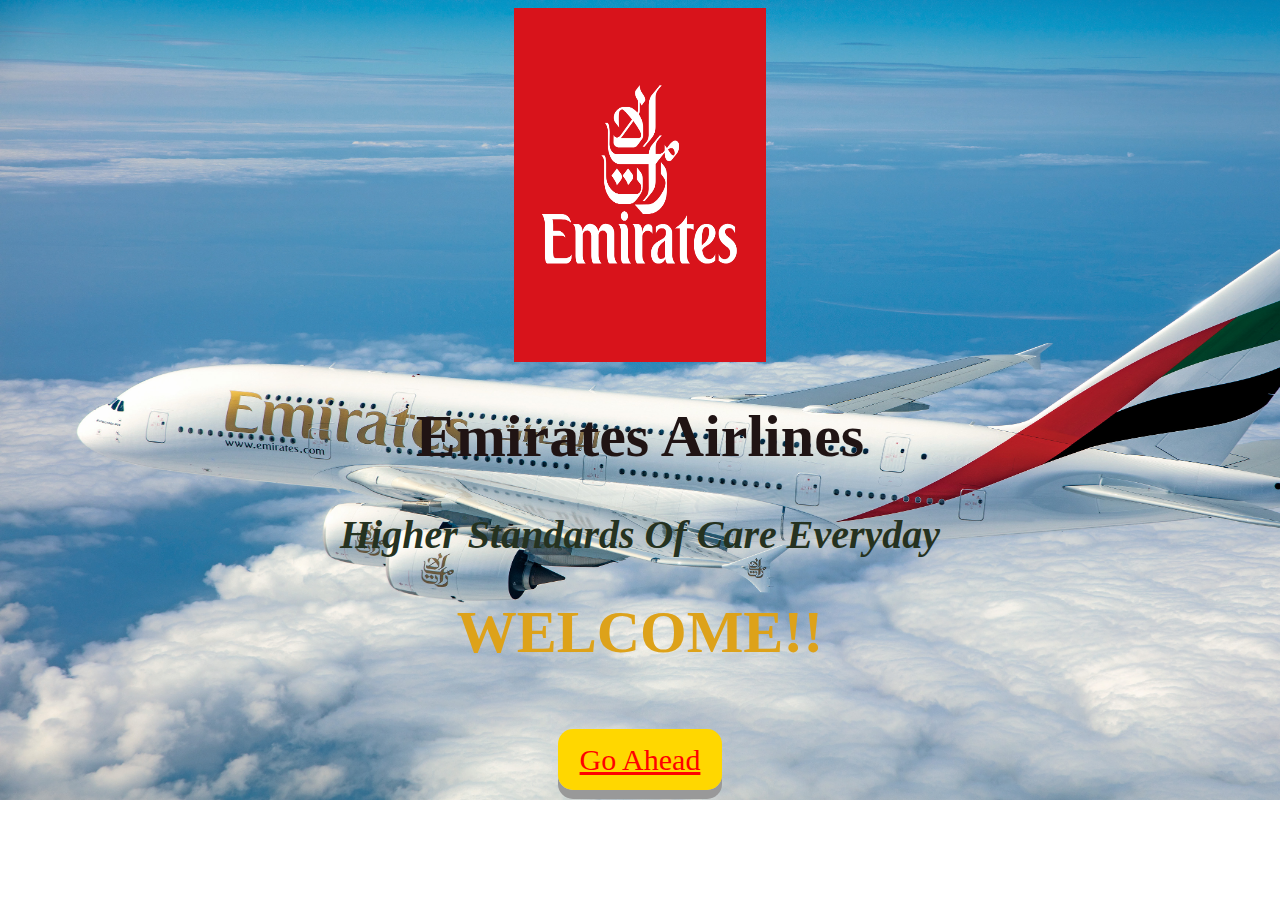
<file: index.html>
<html>
<head>
<style>
body{
	background-image: "Emi2.jpg";
	background-size: 1470px 800px;
	background-repeat: no-repeat;
}
.button {
  padding: 14px 22px;
  font-size: 30px;
  text-align: center;
  cursor: pointer;
  outline: none;
  color: #ff0000;
  background-color: gold;
  border: none;
  border-radius: 15px;
  box-shadow: 0 9px #999;
}

.button:hover {opacity: 1}

.button:active {
  background-color: #ff0000;
  box-shadow: 0 5px #ff0000;
  transform: translateY(4px);
}
</style>
</head>
<body background="Emi2.jpg" align="center">
<img src="Emi.png" width="20%" height="40%" align="center">
<h1 style="color:rgb(32, 20, 20);font-family:copperblack;font-size:60px;">Emirates Airlines</h1>
<h2 style="color:rgb(37, 50, 32);font-family:copperblack;font-size:40px;"><i>Higher Standards Of Care Everyday</i></h2>
<h1 style="color:rgb(221, 162, 26);font-family:copperblack;font-size:60px;">WELCOME!!</h1>
<br><br>

<a href="home-page.html" class="button">Go Ahead</a>
</body>
</html>
</file>
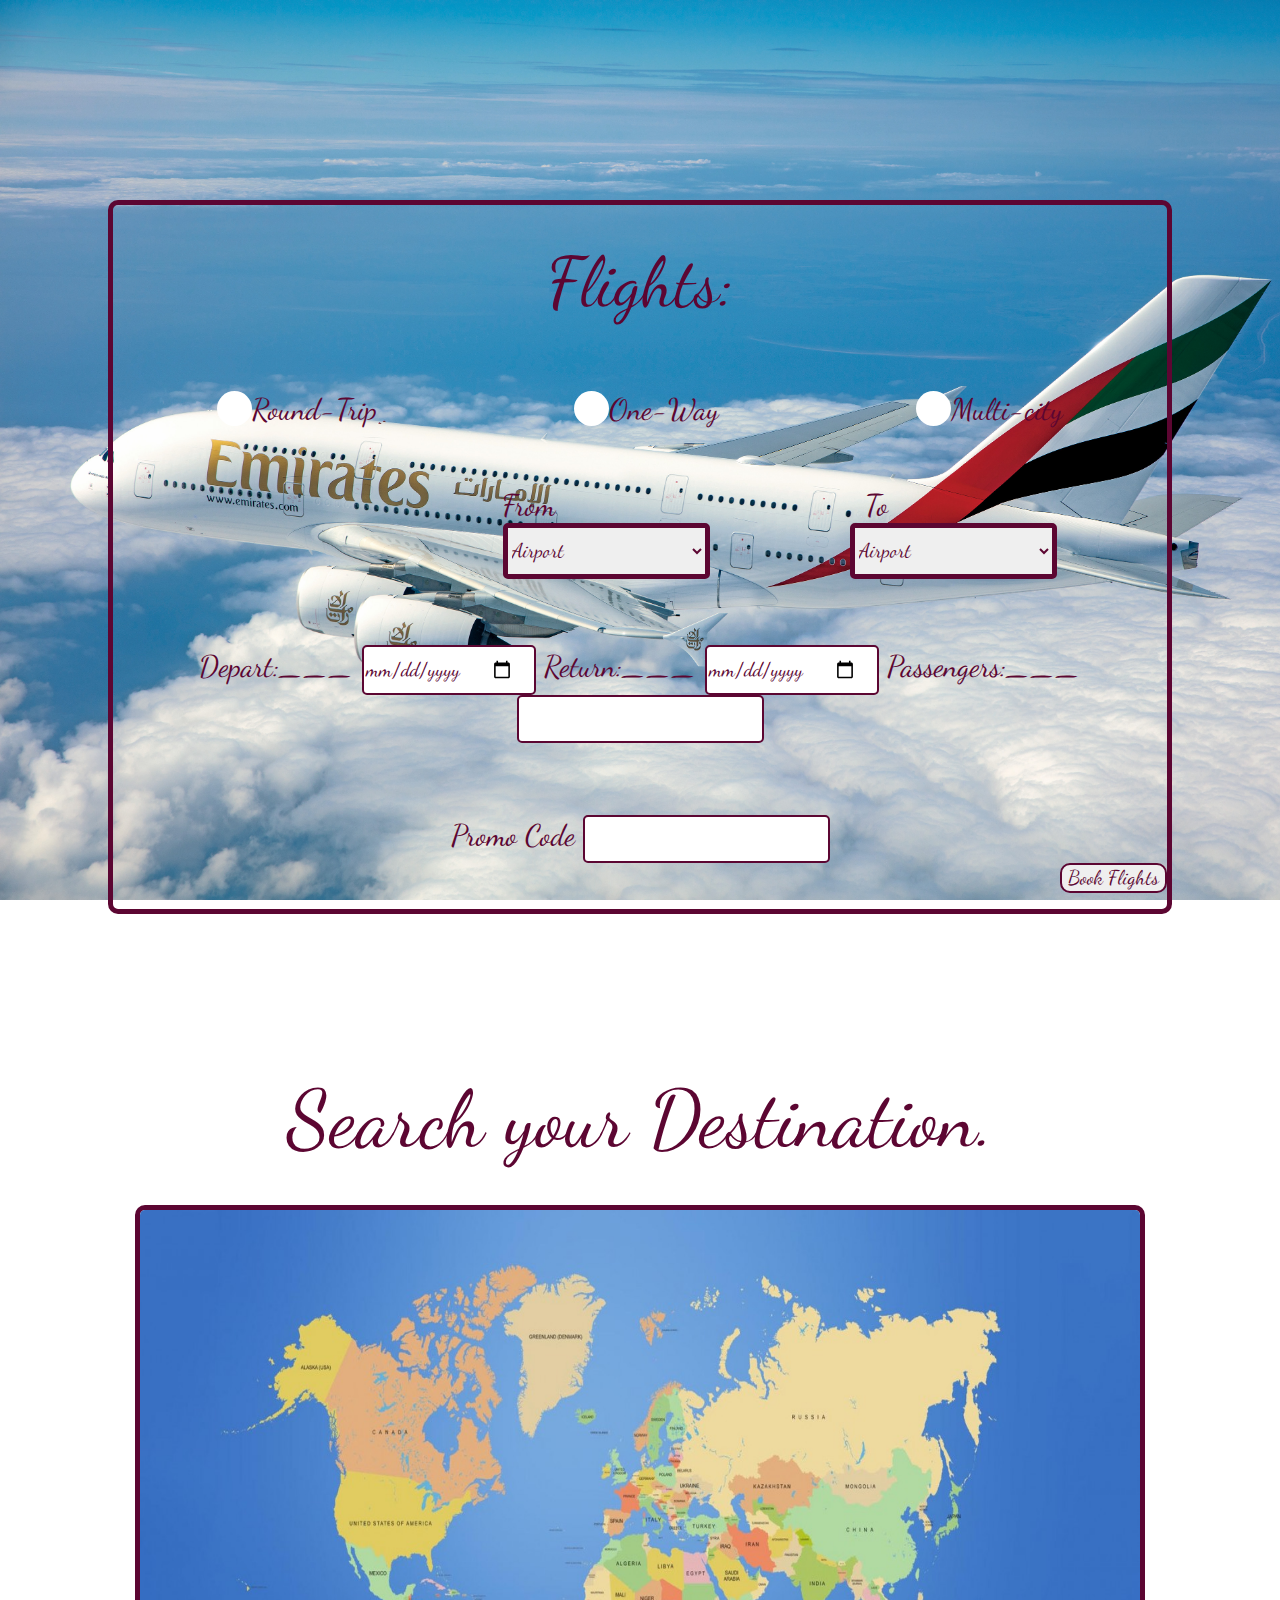
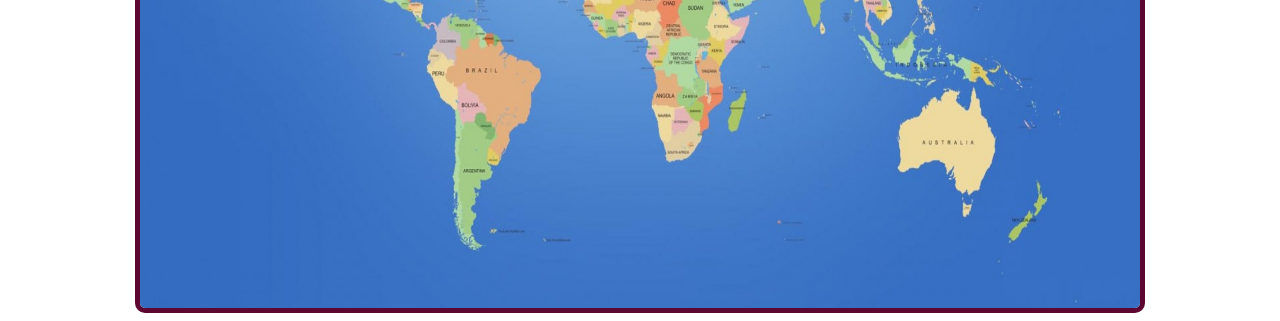
<file: Book Tickets.html>
<html>
    <head><title>Book Tickets</title>
	<link href="https://fonts.googleapis.com/css2?family=Dancing+Script&display=swap" rel="stylesheet">
	</head>
	<style>
        body {
        background-image:url('Emi2.jpg');
        background-repeat: no-repeat;
        background-attachment: fixed;  
        background-size: cover;
	}
	.buttonHolder{ text-align: right; }
	
	.mySlides {display: none}
	
	p.a{
	    word-spacing: 5cm;
	}
	
	p.b{
	    word-spacing: 3.5cm;
	}
	
    .container {
        position: relative;
        padding-left: 35px;
		margin-bottom: 12px;
    }

    .container input {
        position: absolute;
        opacity: 0;
        cursor: pointer;
    }

    .checkmark {
        position: absolute;
        top: 0;
		left: 0;
		height: 35px;
		width: 35px;
		background-color: white;
		border-radius: 50%;
    }



    .container input:checked ~ .checkmark {
        background-color: #5c0632;
    }

    .checkmark:after {
        content: "";
        position: absolute;
        display: none;
    }

    .container input:checked ~ .checkmark:after {
        display: block;
    }

    .container .checkmark:after {
 	    top: 12px;
	    left: 12px;
	    width: 11px;
	    height: 11px;
	    border-radius: 50%;
    	background: white;
    }
	</style>
    <body>
	    <div align="center" style="color:#5c0632; font-family: 'Dancing Script', cursive; margin: 200px 100px 0px 100px;">
        <main style="border: 5px solid; border-radius: 10px;">
            <form method="get" style="float: center; font-family: 'Dancing Script', cursive;">
			<div style="font-size: 30">
                &emsp; &emsp; &emsp; <div style="font-size:70;">Flights:</div>
                <br>
				<p class= "a">
				<label class="container">
                <input type="radio" name="emiForm" value="Round Trip" style="color:#5c0632;" required>Round-Trip
			    <span class="checkmark"></span>
				</label>
				<label class="container">
				<input type="radio" name="emiForm" value="One Way" style="color:#5c0632;"> One-Way
                <span class="checkmark"></span>
				</label>
				<label class="container">
				<input type="radio" name="emiForm" value="Multi-city" style="color:#5c0632;"> Multi-city
				<span class="checkmark"></span>
				</label>
				</p>
				
				<div style="float: left;">
				<p class="b">
				&nbsp

                <label style="text-align:center;">From</labe>
				&emsp; 
                <label style="text-align:center;">To</label>
				&emsp;
				<br>
				&nbsp
                <select name="drop box" style="font-family: 'Dancing Script', cursive; font-size: 20px; color: #5c0632; border-radius: 5px; border: 5px solid; padding-right: 20px;padding-top: 10px;padding-bottom: 10px;" required>
					<option value="">Airport</option>
					<option value="a2">Algeria</option>
					<option value="a3">American Samoa</option>
					<option value="a4">Angola</option>
					<option value="a5">Anguilla</option>
					<option value="a6">Antigua and Barbuda</option>
					<option value="a7">Argentina</option>
					<option value="a8">Aruba</option>
					<option value="a9">Australia</option>
					<option value="a10">Bahamas</option>
					<option value="a11">Bahrain</option>
					<option value="a12">Bangladesh</option>
					<option value="a13">Barbados</option>
					<option value="a14">Bhutan</option>
					<option value="a15">Bolivia</option>
					<option value="a16">Bolivia</option>
					<option value="a17">Cambodia</option>
					<option value="a18">Canada</option>
					<option value="a19">Caribbean</option>
					<option value="a20">Chile</option>
					<option value="a21">China</option>
					<option value="a22">Colombia</option>
					<option value="a23">Cuba</option>
					<option value="a24">Denmark</option>
					<option value="a25">Dominica</option>
					<option value="a26">Dominican Republic</option>
					<option value="a27">Easter Island</option>
					<option value="a28">Egypt</option>
					<option value="a29">England and Wales</option>
					<option value="a30">Ethiopia</option>
					<option value="a31">Europe</option>
					<option value="a32">Fiji</option>
					<option value="a33">Finland</option>
					<option value="a34">France</option>
					<option value="a35">Germany</option>
					<option value="a36">Greenland</option>
					<option value="a37">Hong Kong</option>
					<option value="a38">Hungary</option>
					<option value="a39">Iceland</option>
					<option value="a40">India</option>
					<option value="a41">Indonesia</option>
					<option value="a42">Iran</option>
					<option value="a43">Iraq</option>
					<option value="a44">Jamaica</option>
					<option value="a45">Japan</option>
					<option value="a46">Jordan</option>
					<option value="a48">Kazakhstan</option>
					<option value="a49">Kenya</option>
					<option value="a50">Kiribati</option>
					<option value="a51">Kuwait</option>
					<option value="a52">Kyrgyzstan</option>
					<option value="a53">Laos</option>
					<option value="a54">Lebanon</option>
					<option value="a55">Lesotho</option>
					<option value="a56">Liberia</option>
					<option value="a57">Libya</option>
					<option value="a58">Macau</option>
					<option value="a59">Madagascar</option>
					<option value="a60">Malaysia</option>
					<option value="a61">Maldives</option>
					<option value="a62">Mexico</option>
					<option value="a63">Morocco</option>
					<option value="a64">Nepal</option>
					<option value="a95">New Zealand</option>
					<option value="a65">Nigeria</option>
					<option value="a66">North Korea</option>
					<option value="a67">Pakistan</option>
					<option value="a68">Panama</option>
					<option value="a69">Philippines</option>
					<option value="a70">Qatar</option>
					<option value="a71">Russia</option>
					<option value="a72">Saudi Arabia</option>
					<option value="a73">Scotland</option>
					<option value="a74">Singapore</option>
					<option value="a75">Spain</option>
					<option value="a76">Sri Lanka</option>
					<option value="a77">Sweden</option>
					<option value="a78">Taiwan</option>
					<option value="a79">Thailand</option>
					<option value="a80">Vietnam</option>
					<option value="a81">Yemen</option>
					<option value="a82">Zambia</option>
					<option value="a83">Zimbabwe</option>
				</select>
                <select name="drop box" style="font-family: 'Dancing Script', cursive; font-size: 20px; color: #5c0632; border-radius: 5px; border: 5px solid; padding-right: 20px;padding-top: 10px;padding-bottom: 10px;" required>
				    <option value="">Airport</option>
					<option value="a2">Algeria</option>
					<option value="a3">American Samoa</option>
					<option value="a4">Angola</option>
					<option value="a5">Anguilla</option>
					<option value="a6">Antigua and Barbuda</option>
					<option value="a7">Argentina</option>
					<option value="a8">Aruba</option>
					<option value="a9">Australia</option>
					<option value="a10">Bahamas</option>
					<option value="a11">Bahrain</option>
					<option value="a12">Bangladesh</option>
					<option value="a13">Barbados</option>
					<option value="a14">Bhutan</option>
					<option value="a15">Bolivia</option>
					<option value="a16">Bolivia</option>
					<option value="a17">Cambodia</option>
					<option value="a18">Canada</option>
					<option value="a19">Caribbean</option>
					<option value="a20">Chile</option>
					<option value="a21">China</option>
					<option value="a22">Colombia</option>
					<option value="a23">Cuba</option>
					<option value="a24">Denmark</option>
					<option value="a25">Dominica</option>
					<option value="a26">Dominican Republic</option>
					<option value="a27">Easter Island</option>
					<option value="a28">Egypt</option>
					<option value="a29">England and Wales</option>
					<option value="a30">Ethiopia</option>
					<option value="a31">Europe</option>
					<option value="a32">Fiji</option>
					<option value="a33">Finland</option>
					<option value="a34">France</option>
					<option value="a35">Germany</option>
					<option value="a36">Greenland</option>
					<option value="a37">Hong Kong</option>
					<option value="a38">Hungary</option>
					<option value="a39">Iceland</option>
					<option value="a40">India</option>
					<option value="a41">Indonesia</option>
					<option value="a42">Iran</option>
					<option value="a43">Iraq</option>
					<option value="a44">Jamaica</option>
					<option value="a45">Japan</option>
					<option value="a46">Jordan</option>
					<option value="a48">Kazakhstan</option>
					<option value="a49">Kenya</option>
					<option value="a50">Kiribati</option>
					<option value="a51">Kuwait</option>
					<option value="a52">Kyrgyzstan</option>
					<option value="a53">Laos</option>
					<option value="a54">Lebanon</option>
					<option value="a55">Lesotho</option>
					<option value="a56">Liberia</option>
					<option value="a57">Libya</option>
					<option value="a58">Macau</option>
					<option value="a59">Madagascar</option>
					<option value="a60">Malaysia</option>
					<option value="a61">Maldives</option>
					<option value="a62">Mexico</option>
					<option value="a63">Morocco</option>
					<option value="a64">Nepal</option>
					<option value="a95">New Zealand</option>
					<option value="a65">Nigeria</option>
					<option value="a66">North Korea</option>
					<option value="a67">Pakistan</option>
					<option value="a68">Panama</option>
					<option value="a69">Philippines</option>
					<option value="a70">Qatar</option>
					<option value="a71">Russia</option>
					<option value="a72">Saudi Arabia</option>
					<option value="a73">Scotland</option>
					<option value="a74">Singapore</option>
					<option value="a75">Spain</option>
					<option value="a76">Sri Lanka</option>
					<option value="a77">Sweden</option>
					<option value="a78">Taiwan</option>
					<option value="a79">Thailand</option>
					<option value="a80">Vietnam</option>
					<option value="a81">Yemen</option>
					<option value="a82">Zambia</option>
					<option value="a83">Zimbabwe</option>
                </select>
				</p>
                <br>
		        <label>Depart:___</label>
		        <input type="date" name="Depart" style="font-family: 'Dancing Script', cursive; color: #5c0632; font-size: 20px; border-radius: 5px; border: 2px solid; padding-right: 20px;padding-top: 10px;padding-bottom: 10px" required/>

				<label>Return:___</label>
				 <input type="date" name="Return" style="font-family: 'Dancing Script', cursive; color: #5c0632; font-size: 20px; border-radius: 5px; border: 2px solid; padding-right: 20px;padding-top: 10px;padding-bottom: 10px" required/>		 

				<label>Passengers:___</label>
				 <input type="text" style="font-family: 'Dancing Script', cursive; color: #5c0632; border-radius: 5px; font-size: 20px; border: 2px solid; padding-right: 20px;padding-top: 10px;padding-bottom: 10px" required/>
				 
				 <br>
				 <br>
				 <br>

				<label>Promo Code</label>
				 <input type="password" style="font-family: 'Dancing Script', cursive; color: #5c0632; font-size: 20px; border-radius: 5px; border: 2px solid; padding-right: 20px;padding-top: 10px;padding-bottom: 10px" required/>
				<br>
				</div>
				<br><br><br><br><br><br><br><br><br><br><br>
				<div class="buttonHolder">
				    <button type="submit" formaction="https://www.emirates.com/in/english/book/book-a-flight.aspx" style="font-size: 20px; font-family: 'Dancing Script', cursive; color: #5c0632; border-radius: 10px; border: 2px solid;">Book Flights</button>
				</div>
			</div>
            </form>
		</main>
		<br>
		<br>
		<br>
		<div style="margin: 100px 0px 0px 0px;">
		<div style="font-size: 80">Search your Destination.</div>
		<br>
		<br>
		<div style="border: 3px solid, border-radius: 10px;">
		    <img src="wmap.jpg" alt="Map" usemap="#emimap" width= "1000px" height= "698px" style="border: 5px solid; border-radius: 10px; color:#5c0632;">
		
		    <map name="emimap">
		        <area shape="poly" coords="5,200, 80,95, 450,95, 320,275, 260,355, 380,436,  285,596, 255,580, 5,200" alt="Americas" href="https://www.emirates.com/in/english/destinations/flights-to-north-south-america.aspx">
			    <area shape="poly" coords="411,200, 499,120, 647,111, 660,140, 642,199, 636,250, 601,261, 600,288, 582,290, 543,301, 450,310, 411,200" alt="Europe" href="https://www.emirates.com/in/English/destinations/flights-to-europe.aspx">
			    <area shape="poly" coords="420,360, 453,317, 498,310, 541,329, 539,360, 570,360, 590,391, 661,390, 611,461, 600,496, 531,521, 440,411, 420,360, " alt="Africa" href="https://www.emirates.com/in/English/destinations/flights-to-africa.aspx">
			    <area shape="poly" coords="646,341, 636,310, 620,310, 606,261, 636,250, 642,199, 660,160, 735,110, 891,151, 997,201, 811,340, 815,398, 965,534, 938,561, 791,521, 769,441, 680,393, 646,341" alt="Asia and Pacific" href="https://www.emirates.com/in/English/destinations/flights-to-asia-pacific.aspx">
			    <area shape="poly" coords="539,360, 541,329, 560,330, 545,300, 600,290, 636,310, 646,341, 636,360, 591,385, 570,360, 539,360" alt="Middle East" href="https://www.emirates.com/in/English/destinations/flights-to-middle-east.aspx">
		    </map>
		</div>
		</div>
		</div>
    </body>
</html>
</file>
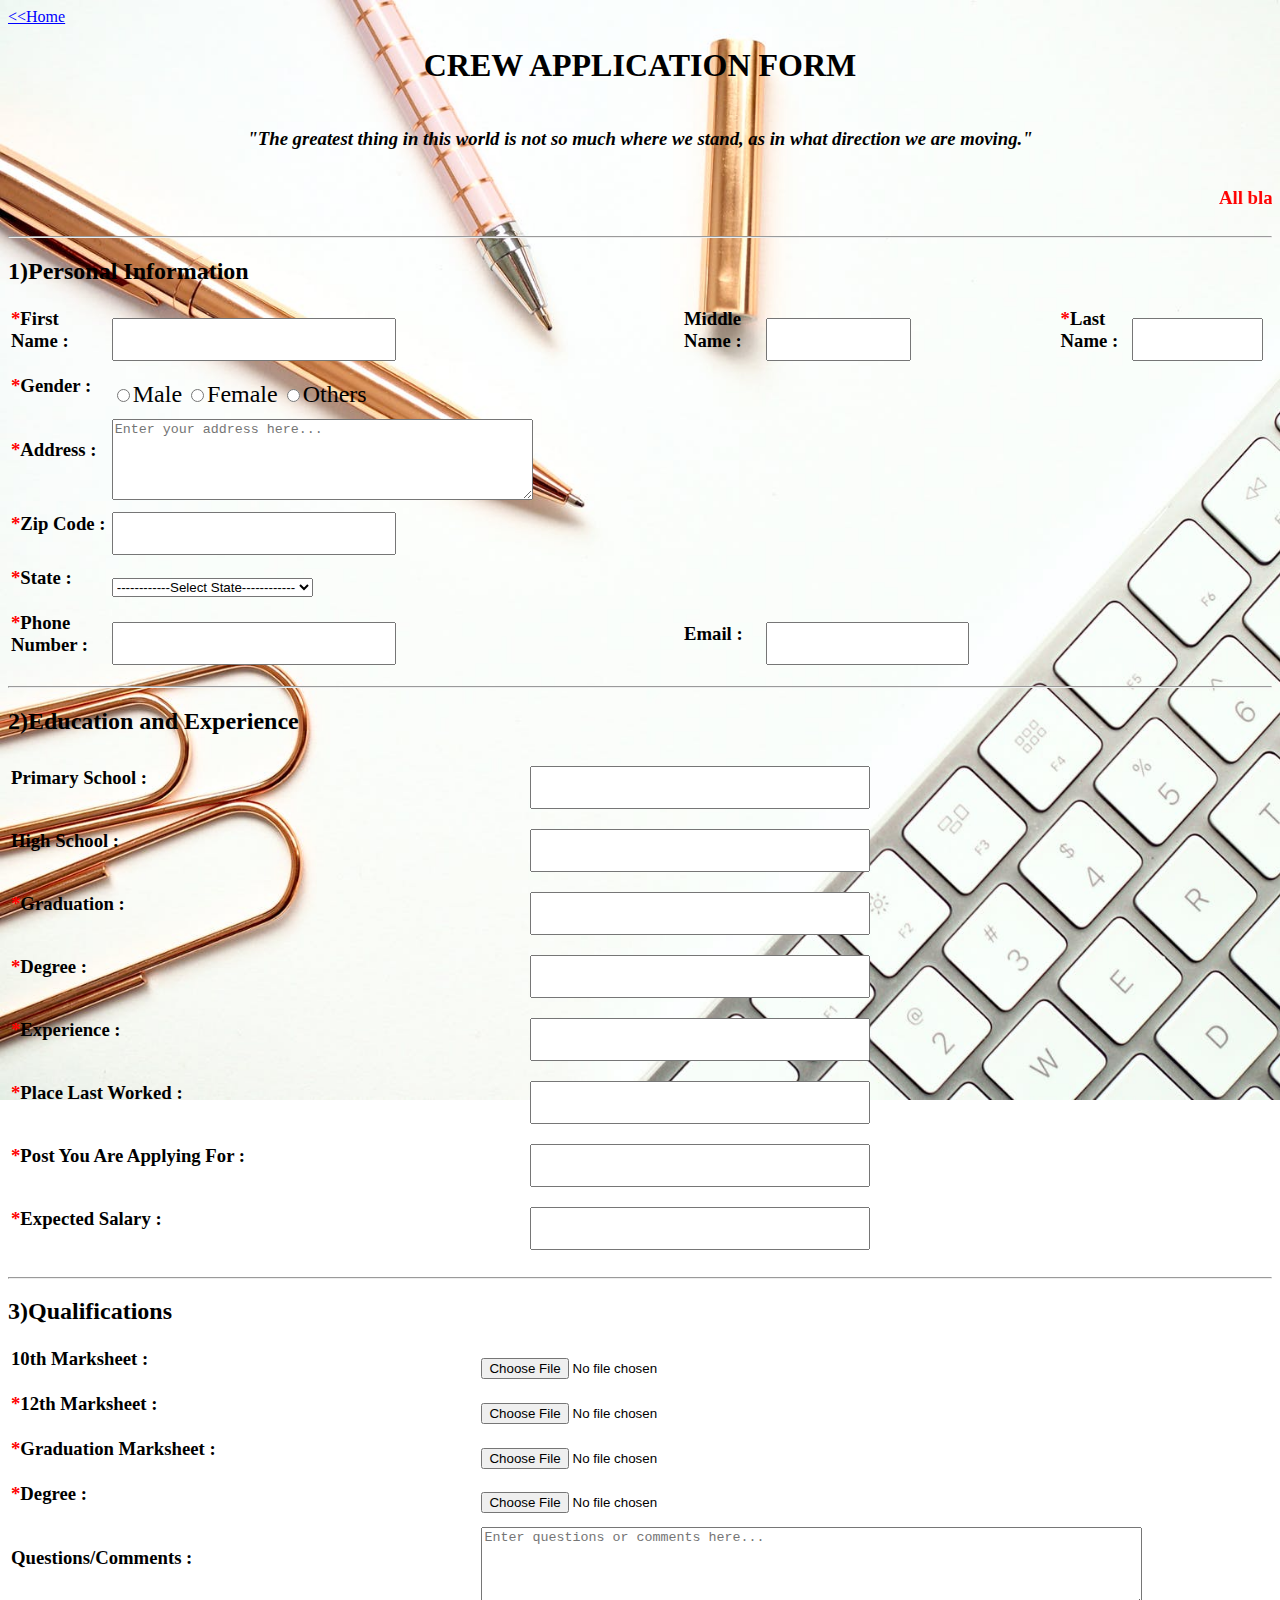
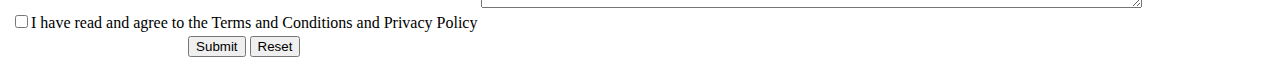
<file: CREWJAP.html>
<html>
<head>
	<title>Crew Application Form </title>
	<style>
		input[type=text] {
			width:50%;
			padding:12px 20px;
			margin: 8px 0;
		}
		input.email{
			width:70%;
		}
		input.ene{
			width:70%;
		}
		body{
			background-image:url("JAF.jpeg");
  			background-repeat:no-repeat;
  			background-attachment:fixed;
  			background-size:cover;
		}
		a:link {
			color: blue;
		}
		a:visited {
			color: blue;
		}
		a:hover {
			color: hotpink;
		}
		a:active {
			color: blue;
		}	
		body{
			background-repeat: no-repeat;
			background-size: 1430px 1100px;
			}
	</style>
</head>
<body>
	<a href="main.html">&lt;&lt;Home</a>
	<center>
		<h1><b>CREW APPLICATION FORM</b></h1>
		<h3><br><i>"The greatest thing in this world is not so much where we stand, as in what direction we are moving."</i></h3>
	</center>
	<marquee>
		<h3><font color="red">All blanks with (*) are compulsory</font></h3>
	</marquee>
	<hr>
	<h2>1)Personal Information</h2>
	<table width="110%">
		<form method="get">
			<tr>
				<td><h3><font color="red">*</font>First Name  :  </h3><td><input type="text" name="fname" size="100"/>
	        		<td><h3>Middle Name  :  </h3><td><input type="text" name="mname" size="90"/>		
		    		<td><h3><font color="red">*</font>Last Name  :  </h3><td><input type="text" name="lname" size="80"/>
			</tr>
			<tr>
				<td><h3><font color="red">*</font>Gender  :  </h3></td>
				<td>
					<input type="radio" name="gender" value="male"><font size="5">Male</font>
		                    	<input type="radio" name="gender" value="female"><font size="5">Female</font>
					<input type="radio" name="gender" value="other"><font size="5">Others</font>
				</td>
			</tr>		
			<tr>
				<td><h3><font color="red">*</font>Address  :  </h3></td>
				<td><textarea rows="5" cols="50" placeholder="Enter your address here..."></textarea></td>
			</tr>
			<tr>
				<td><h3><font color="red">*</font>Zip Code  :  </h3></td>
				<td><input type="text" name="zno"/></td>
			</tr>
			<tr>
				<td><h3><font color="red">*</font>State  :  </h3></td>
				<td>
					<select name=slist>
					<option value="">------------Select State------------</option>
					<option value="Andaman and Nicobar Islands">Andaman and Nicobar Islands</option>
					<option value="Andhra Pradesh">Andhra Pradesh</option>
					<option value="Arunachal Pradesh">Arunachal Pradesh</option>
					<option value="Assam">Assam</option>
					<option value="Bihar">Bihar</option>
					<option value="Chandigarh">Chandigarh</option>
					<option value="Chhattisgarh">Chhattisgarh</option>
					<option value="Dadra and Nagar Haveli">Dadra and Nagar Haveli</option>
					<option value="Daman and Diu">Daman and Diu</option>
					<option value="Delhi">Delhi</option>
					<option value="Goa">Goa</option>
					<option value="Gujarat">Gujarat</option>
					<option value="Haryana">Haryana</option>
					<option value="Himachal Pradesh">Himachal Pradesh</option>
					<option value="Jammu and Kashmir">Jammu and Kashmir</option>
					<option value="Jharkhand">Jharkhand</option>
					<option value="Karnataka">Karnataka</option>
					<option value="Kerala">Kerala</option>
					<option value="Lakshadweep">Lakshadweep</option>
					<option value="Madhya Pradesh">Madhya Pradesh</option>
					<option value="Maharashtra">Maharashtra</option>
					<option value="Manipur">Manipur</option>
					<option value="Meghalaya">Meghalaya</option>
					<option value="Mizoram">Mizoram</option>
					<option value="Nagaland">Nagaland</option>
					<option value="Orissa">Orissa</option>
					<option value="Pondicherry">Pondicherry</option>
					<option value="Punjab">Punjab</option>
					<option value="Rajasthan">Rajasthan</option>
					<option value="Sikkim">Sikkim</option>
					<option value="Tamil Nadu">Tamil Nadu</option>
					<option value="Tripura">Tripura</option>
					<option value="Uttaranchal">Uttaranchal</option>
					<option value="Uttar Pradesh">Uttar Pradesh</option>
					<option value="West Bengal">West Bengal</option>
					</select>
				</td>
			</tr>
			<tr>
				<td><h3><font color="red">*</font>Phone Number  :  </h3></td>
				<td><input type="text" name="pno"/></td>
				<td><h3>Email : </h3></td>
				<td><input type="text" name="email" class="email"/></td>
			</tr>
		</form>
	</table>
	<hr>
	<h2>2)Education and Experience</h2>
	<form>
		<table width="80%">
			<tr>
				<td><h3>Primary School : </h3></td>
				<td><input type="text" name="psname" class="ene"/></td>
			</tr>   
		        <tr>
		            	<td><h3>High School : </h3></td>
				<td><input type="text" name="hsname" class="ene" /></td>
			</tr>
                	<tr>
				<td><h3><font color="red">*</font>Graduation : </h3></td>
				<td><input type="text" name="gname" class="ene"/></td>
			</tr>
                	<tr>
		            	<td><h3><font color="red">*</font>Degree : </h3></td>
				<td><input type="text" name="dname" class="ene"/></td>
			</tr>   
		        <tr>
				<td><h3><font color="red">*</font>Experience : </h3></td>
				<td><input type="text" name="exname" class="ene"/></td>
			</tr>
                	<tr>
		            	<td><h3><font color="red">*</font>Place Last Worked : </h3></td>
				<td><input type="text" name="placename" class="ene"/></td>
		        </tr>
			<tr>
				<td><h3><font color="red">*</font>Post You Are Applying For : </h3></td>
				<td><input type="text" name="apppost" class="ene"/></td> 
			</tr>
                	<tr>
			        <td><h3><font color="red">*</font>Expected Salary : </h3></td>
				<td><input type="text" name="salary" class="ene"/></td>
			</tr>
		</table>
	</form>
	<hr>
	<h2>3)Qualifications</h2>
	<form>
		<table>
			<tr>
				<td><h3>10th Marksheet : </h3></td>
				<td><input type="file" name="tm" accept="image"/></td>
			</tr>
			<tr>
				<td><h3><font color="red">*</font>12th Marksheet : </h3></td>
				<td><input type="file" name="twm" accept="image"/></td>
			</tr>
			<tr>
				<td><h3><font color="red">*</font>Graduation Marksheet : </h3></td>
				<td><input type="file" name="gm" accept="image"/></td>
			</tr>
			<tr>
				<td><h3><font color="red">*</font>Degree : </h3></td>
				<td><input type="file" name="dm" accept="image"/></td>
			</tr>
			<tr>
				<td><h3>Questions/Comments : </h3></td>
				<td><textarea rows="5" cols="80" placeholder="Enter questions or comments here..."></textarea></td>
			</tr>
			<tr>
				<td align="center"><input type="checkbox" name="checkbox" value="check" id="agree"/>I have read and agree to the Terms and Conditions and Privacy Policy</td>
			</tr>
			<tr align="center">
				<td>
					<input type="button" value="Submit" onclick="window.location.href='Thanks.html'" </button>
					<input type="reset" name="reset"/>
				</td>
			</tr>
		</table>
	</form>		
</body>
</html>
</file>
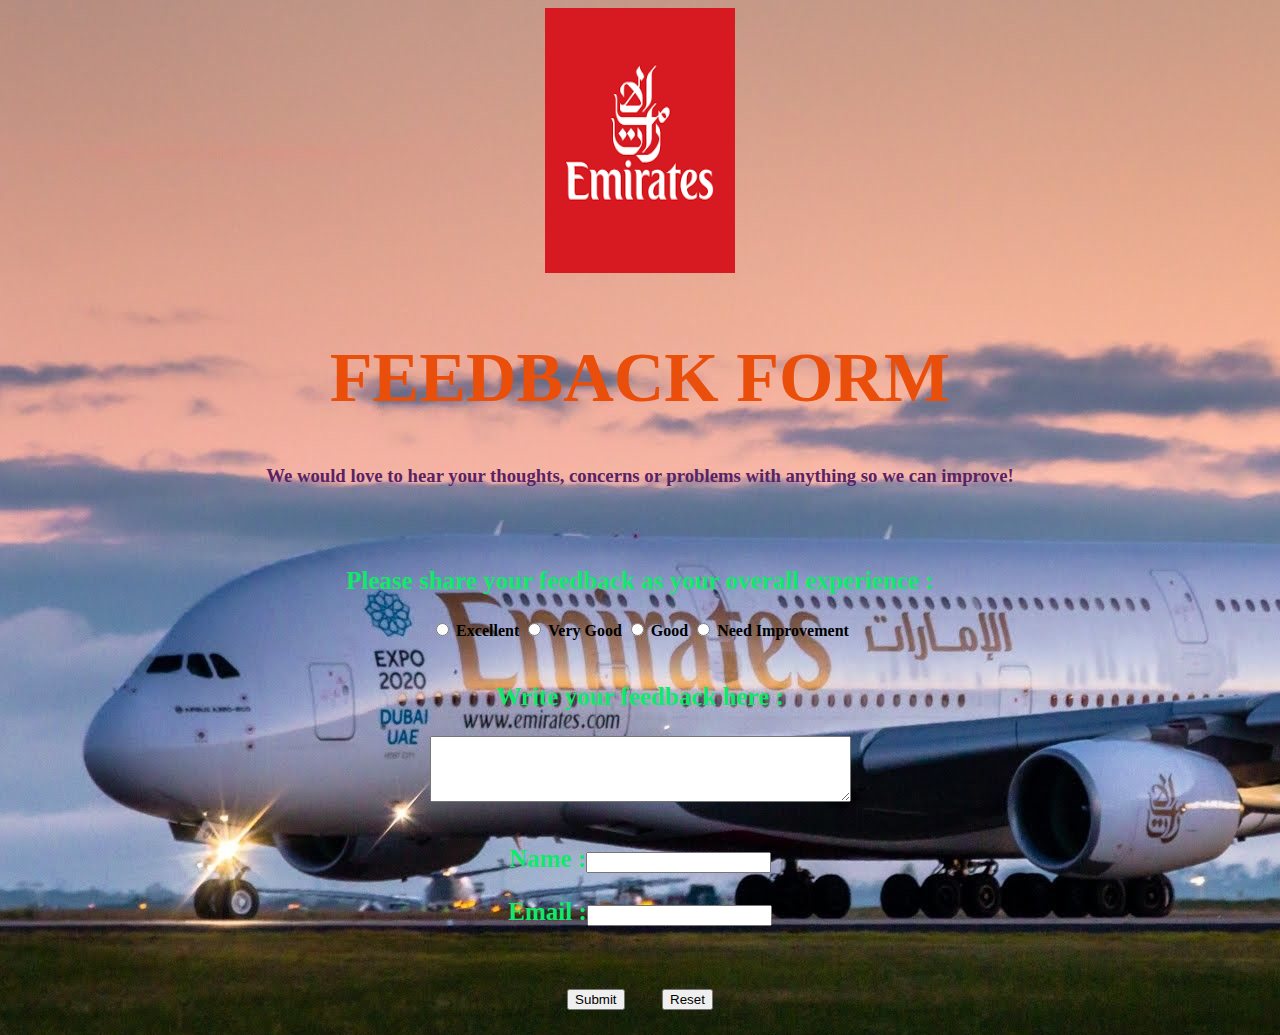
<file: feedback.html>
<html>
    <head>
    <style>
        body{
            background-image: url(plane2.jpg);
            font-family: calibri;
        }
        p{
            color :rgb(16, 233, 106);
            text-align: center;
            font-weight: 640;
            font-size: 25px;
        }
        h1{
            color: rgb(234, 78, 11);
            text-align: center;
            font-size: 70px;
        }
        h3{
            color :rgb(88, 34, 101);
            text-align: center;
        }
        img {
            display: block;
            margin-left: auto;
            margin-right: auto;
        }
        label{
            text-align: center;
            color :rgb(0, 0, 0);
        }
        form{
            text-align: center;
        }
    </style>
<title>FEEDBACK FORM</title>
<body>
    <img src="emirate.png" align="center" width="15%" height="30%">
    <br>
    <h1>FEEDBACK FORM</h1>
    <h3>We would love to hear your thoughts, concerns or problems with anything so we can improve!</h3>
    <br>
    <br>
    <p>Please share your feedback as your overall experience :</p>
    <form method="get">
        <input type="radio" id="excellent" name="feedback" value="excellent">
        <label for="excellent"><b>Excellent</b></label>
        <input type="radio" id="Very Good" name="feedback" value="very good">
        <label for="Very Good"><b>Very Good</b></label>
        <input type="radio" id="Good" name="feedback" value="good">
        <label for="Good"><b>Good</b></label>
        <input type="radio" id="Need Improvement" name="feedback" value="Need Improvement">
        <label for="Need Improvement"><b>Need Improvement</b></label>
    <br>
    <br>
    <p>Write your feedback here :</p>
        
        <textarea id="feedback" name="feedback" rows="4" cols="50">
        </textarea>
    <br>
    <br>
    <p>Name :<input type="text" id="fullname" name="fullname"><br>
    <p>Email :<input type="email" id="emails" name="emails"><br><br><br>
        
    <input type="submit" value="Submit">
    &emsp;
    <input type="reset" value="Reset">
    </form>

</body>
</html>
</file>
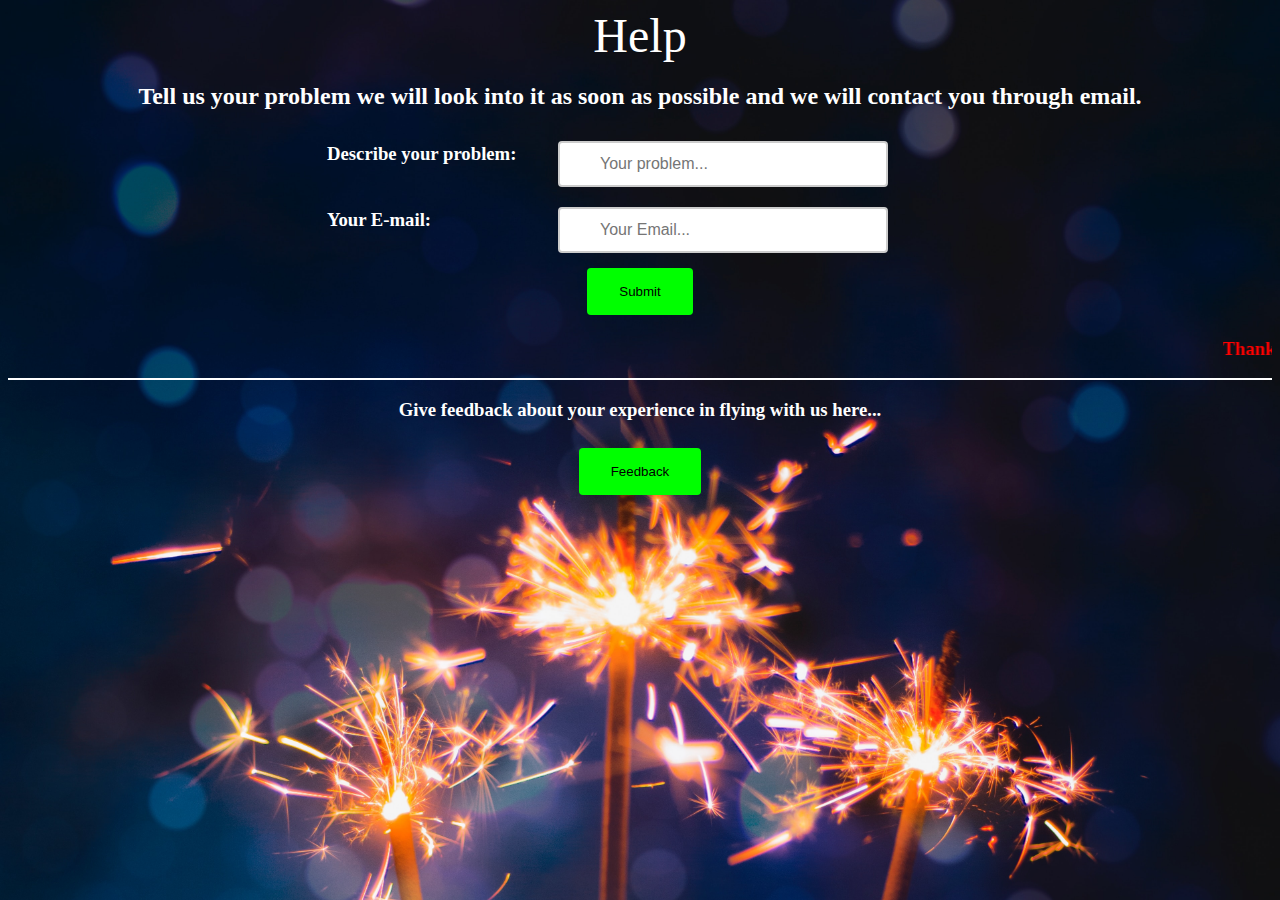
<file: Help.html>
<html>
<head>
	<title>Help</title>
	<style>
		input[type=text] {
			width:30%;
			padding:12px 20px;
			margin: 8px 0;
		}
		body{
			background-image: url('FireCrackers.jpg');
  			background-repeat: no-repeat;
  			background-attachment: fixed;
  			background-size: cover;
  			}
  		input[type=submit]{
            background-color: #00FF00;
            border: none;
            border-radius: 4px;
            color: black;
            padding: 16px 32px;
            text-decoration: none;
            margin: 4px 2px;
            cursor: pointer;
            }
        input[type=text] {
  			width: 330px;
  			box-sizing: border-box;
  			border: 2px solid #ccc;
  			border-radius: 4px;
  			font-size: 16px;
  			background-color: white;
  			background-position: 10px 10px; 
  			background-repeat: no-repeat;
  			padding: 12px 20px 12px 40px;
  		    }
	</style>
</head>
<body><center><font size="8" color="white">Help</font></center>
<h2><center><font color="white">Tell us your problem we will look into it as soon as possible and we will contact you through email.</font></center></h2> 
<table width="50%" align="center">
	<form>
		<tr><td><h3><font color="white">Describe your problem:</font><td><input type="text" name="prob" placeholder="Your problem..."></h3></tr>
		<tr><td><h3><font color="white">Your E-mail:</font><td><input type="text" name="email" placeholder="Your Email..."></h3></tr>
	</form>
</table>
<center><input type="submit" name="submit" value="Submit"></center>
<h3><center><marquee><font color="red">Thank You for telling us your problem</font></marquee></center></h3><hr color="white">
<h3><center><font color="white" face="calibri">Give feedback about your experience in flying with us here...</font>
<h2><center><form type="get" action="feedback.html"><input type="submit" value="Feedback"></center></h2>
</body>
</html>
</file>
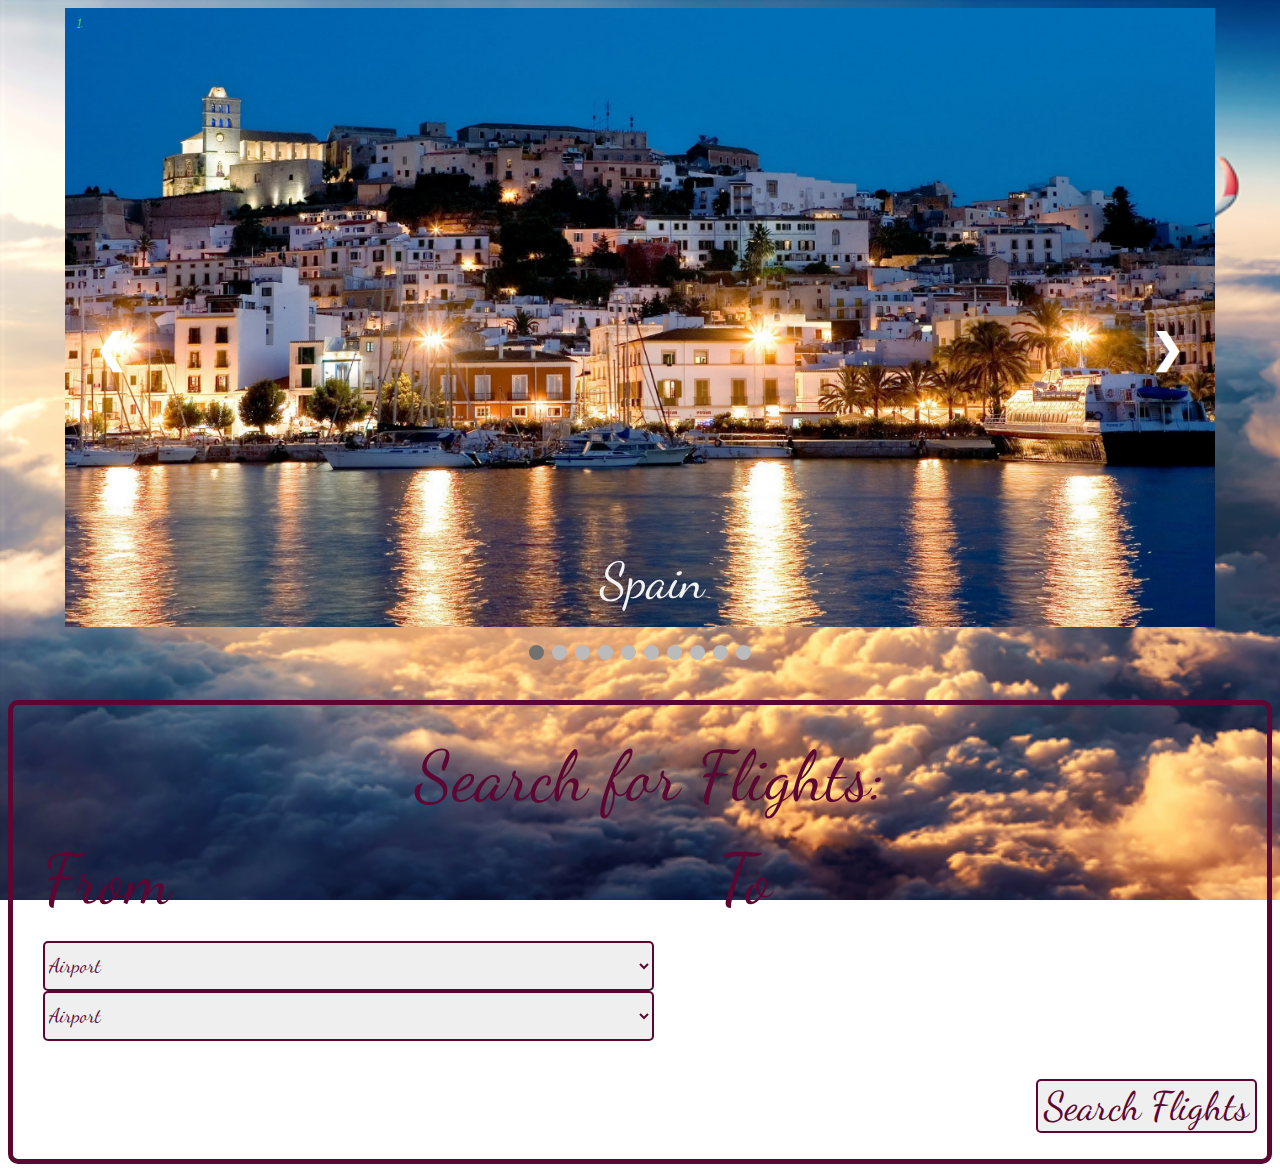
<file: Home.html>
<html>
     <head>
	    <title>Home</title>
	<link href="https://fonts.googleapis.com/css2?family=MuseoModerno&display=swap" rel="stylesheet">
	<link href="https://fonts.googleapis.com/css2?family=Dancing+Script&display=swap" rel="stylesheet">
	<style>
        body{
        background-image:url('bgimg.png');
        background-repeat: no-repeat;
        background-attachment: fixed;  
        background-size: cover;
    }
	.buttonHolder{ text-align: right; }
	
    .mySlides {display: none}
    img {vertical-align: middle;}

    .slideshow-container {
        max-width: 1150px;
        position: relative;
        margin: auto;
    }

    .prev, .next {
        cursor: pointer;
        position: absolute;
        top: 50%;
        width: auto;
        padding: 30px;
        margin-top: -22px;
        color: white;
        font-weight: bold;
        font-size: 40px;
        transition: 0.6s ease;
        border-radius: 0 3px 3px 0;
        user-select: none;
    }

    .next {
        right: 0;
        border-radius: 3px 0 0 3px;
    }

    .prev:hover, .next:hover {
        background-color: rgba(0,0,0,0.8);
    }

    .text {
        color: #f2f2f2;
        font-size: 50px;
        padding: 8px 12px;
        position: absolute;
        bottom: 8px;
        width: 100%;
        text-align: center;
    }

    .numbertext {
        color: #59e838;
        font-size: 12px;
        padding: 8px 12px;
        position: absolute;
        top: 0;
    }

    .dot {
        cursor: pointer;
        height: 15px;
        width: 15px;
        margin: 0 2px;
        background-color: #bbb;
        border-radius: 50%;
        display: inline-block;
        transition: background-color 0.6s ease;
    }

    .active, .dot:hover {
        background-color: #717171;
    }

    .fade {
        -webkit-animation-name: fade;
        -webkit-animation-duration: 1.5s;
        animation-name: fade;
        animation-duration: 1.5s;
    }

    @-webkit-keyframes fade {
        from {opacity: .4} 
        to {opacity: 1}
    }

    @keyframes fade {
        from {opacity: .4} 
        to {opacity: 1}
    }

    @media only screen and (max-width: 600px, max-height: 600px) {
        .prev, .next,.text {font-size: 11px}
    }
	
	a{
	    word-spacing: 14cm;
	}
    </style>
	</head>
	
    <body>
		<div class="slideshow-container" style="font-family: 'Dancing Script', cursive;">

        <div class="mySlides fade" style="display: block;">
            <div class="numbertext">1.</div>
            <a href="https://www.emiratesholidays.com/in_en/destination/europe/spain"><img src="spain.jpg" style="width:100%; height: 70%"></a>
            <div class="text">Spain</div>
        </div>

        <div class="mySlides fade" style="display: none;">
            <div class="numbertext">2.</div>
            <a href="https://www.emiratesholidays.com/in_en/destination/europe/germany"><img src="germany.jpg" style="width:100%; height: 70%"></a>
            <div class="text">Germany</div>
        </div>

        <div class="mySlides fade" style="display: none;">
            <div class="numbertext">3.</div>
            <a href="https://www.emiratesholidays.com/in_en/destination/europe/france"><img src="france.jpg" style="width:100%; height: 70%"></a>
            <div class="text">France</div>
        </div>
        <div class="mySlides fade" style="display: none;">
            <div class="numbertext">4.</div>
            <a href="https://www.emiratesholidays.com/in_en/destination/europe/italy"><img src="italy.jpg" style="width:100%; height: 70%"></a>
            <div class="text">Italy</div>
        </div>
        <div class="mySlides fade" style="display: none;">
            <div class="numbertext">5.</div>
            <a href="https://www.emiratesholidays.com/in_en/destination/middle-east/dubai"><img src="dubai.jpg" style="width:100%; height: 70%"></a>
            <div class="text">Dubai</div>
        </div>
        <div class="mySlides fade" style="display: none;">
            <div class="numbertext">6.</div>
            <a href="https://www.emiratesholidays.com/in_en/destination/europe/denmark"><img src="denmark.jpg" style="width:100%; height: 70%"></a>
            <div class="text">Denmark</div>
        </div>
		<div class="mySlides fade" style="display: none;">
            <div class="numbertext">7.</div>
            <a href="https://www.emiratesholidays.com/in_en/destination/europe/united-kingdom"><img src="london.jpg" style="width:100%; height: 70%"></a>
            <div class="text">United Kingdom</div>
        </div>
		<div class="mySlides fade" style="display: none;">
            <div class="numbertext">8.</div>
            <a href="https://www.emiratesholidays.com/in_en/destination/usa/usa-las-vegas"><img src="las vegas.jpg" style="width:100%; height: 70%"></a>
            <div class="text">Las Vegas</div>
        </div>
		<div class="mySlides fade" style="display: none;">
            <div class="numbertext">9.</div>
            <a href="https://www.emiratesholidays.com/in_en/destination/usa/usa-new-york"><img src="new york.jpg" style="width:100%; height: 70%"></a>
            <div class="text">New York</div>
        </div>
		<div class="mySlides fade" style="display: none;">
            <div class="numbertext">10.</div>
            <a href="https://www.emiratesholidays.com/in_en/destination/usa/usa-san-francisco"><img src="san francisco.jpg" style="width:100%; height: 70%"></a>
            <div class="text">San Francisco</div>
        </div>

        <a class="prev" onclick="plusSlides(-1)">&#10094;</a>
        <a class="next" onclick="plusSlides(1)">&#10095;</a>

        </div>
        <br>

        <div style="text-align:center">
            <span class="dot" onclick="currentSlide(1)"></span> 
            <span class="dot" onclick="currentSlide(2)"></span> 
            <span class="dot" onclick="currentSlide(3)"></span>
			<span class="dot" onclick="currentSlide(4)"></span>
			<span class="dot" onclick="currentSlide(5)"></span>
			<span class="dot" onclick="currentSlide(6)"></span>
			<span class="dot" onclick="currentSlide(7)"></span>
			<span class="dot" onclick="currentSlide(8)"></span>
			<span class="dot" onclick="currentSlide(9)"></span>
			<span class="dot" onclick="currentSlide(10)"></span>
			</div>

        <script>
            var slideIndex = 1;
            showSlides(slideIndex);
            function plusSlides(n) {
                showSlides(slideIndex += n);
            }

            function currentSlide(n) {
                showSlides(slideIndex = n);
            }

            function showSlides(n) {
                var i;
                var slides = document.getElementsByClassName("mySlides");
                var dots = document.getElementsByClassName("dot");
                if (n > slides.length) {slideIndex = 1}    
                if (n < 1) {slideIndex = slides.length}
                for (i = 0; i < slides.length; i++) {
                slides[i].style.display = "none";  
            }
            for (i = 0; i < dots.length; i++) {
                dots[i].className = dots[i].className.replace(" active", "");
            }
            slides[slideIndex-1].style.display = "block";  
            dots[slideIndex-1].className += " active";
            }
        </script>
		<br>
		<br>
		<main style="border: 5px solid; border-radius: 10px; float: center; padding: 30px 10px 10px 30px; color:#5c0632; font-family: 'Dancing Script', cursive;">
			<form method="get" style="float:center">
			    <div style="font-size: 70px;" align="center">Search for Flights:
				</div>
				<br>
				<div style="font-size: 70;">
				<a>
				<label>From</label>
				<label>To</label>
				</a>
				</div>
				<br>
				<div>
				<select name="drop box" style="font-size: 20px; font-family: 'Dancing Script', cursive; color: #5c0632; border-radius: 5px; border: 2px solid;padding-right: 430px;padding-top: 10px;padding-bottom: 10px;" required>
                    <option value="">Airport</option>
					<option value="a2">Algeria</option>
					<option value="a3">American Samoa</option>
					<option value="a4">Angola</option>
					<option value="a5">Anguilla</option>
					<option value="a6">Antigua and Barbuda</option>
					<option value="a7">Argentina</option>
					<option value="a8">Aruba</option>
					<option value="a9">Australia</option>
					<option value="a10">Bahamas</option>
					<option value="a11">Bahrain</option>
					<option value="a12">Bangladesh</option>
					<option value="a13">Barbados</option>
					<option value="a14">Bhutan</option>
					<option value="a15">Bolivia</option>
					<option value="a16">Bolivia</option>
					<option value="a17">Cambodia</option>
					<option value="a18">Canada</option>
					<option value="a19">Caribbean</option>
					<option value="a20">Chile</option>
					<option value="a21">China</option>
					<option value="a22">Colombia</option>
					<option value="a23">Cuba</option>
					<option value="a24">Denmark</option>
					<option value="a25">Dominica</option>
					<option value="a26">Dominican Republic</option>
					<option value="a27">Easter Island</option>
					<option value="a28">Egypt</option>
					<option value="a29">England and Wales</option>
					<option value="a30">Ethiopia</option>
					<option value="a31">Europe</option>
					<option value="a32">Fiji</option>
					<option value="a33">Finland</option>
					<option value="a34">France</option>
					<option value="a35">Germany</option>
					<option value="a36">Greenland</option>
					<option value="a37">Hong Kong</option>
					<option value="a38">Hungary</option>
					<option value="a39">Iceland</option>
					<option value="a40">India</option>
					<option value="a41">Indonesia</option>
					<option value="a42">Iran</option>
					<option value="a43">Iraq</option>
					<option value="a44">Jamaica</option>
					<option value="a45">Japan</option>
					<option value="a46">Jordan</option>
					<option value="a48">Kazakhstan</option>
					<option value="a49">Kenya</option>
					<option value="a50">Kiribati</option>
					<option value="a51">Kuwait</option>
					<option value="a52">Kyrgyzstan</option>
					<option value="a53">Laos</option>
					<option value="a54">Lebanon</option>
					<option value="a55">Lesotho</option>
					<option value="a56">Liberia</option>
					<option value="a57">Libya</option>
					<option value="a58">Macau</option>
					<option value="a59">Madagascar</option>
					<option value="a60">Malaysia</option>
					<option value="a61">Maldives</option>
					<option value="a62">Mexico</option>
					<option value="a63">Morocco</option>
					<option value="a64">Nepal</option>
					<option value="a95">New Zealand</option>
					<option value="a65">Nigeria</option>
					<option value="a66">North Korea</option>
					<option value="a67">Pakistan</option>
					<option value="a68">Panama</option>
					<option value="a69">Philippines</option>
					<option value="a70">Qatar</option>
					<option value="a71">Russia</option>
					<option value="a72">Saudi Arabia</option>
					<option value="a73">Scotland</option>
					<option value="a74">Singapore</option>
					<option value="a75">Spain</option>
					<option value="a76">Sri Lanka</option>
					<option value="a77">Sweden</option>
					<option value="a78">Taiwan</option>
					<option value="a79">Thailand</option>
					<option value="a80">Vietnam</option>
					<option value="a81">Yemen</option>
					<option value="a82">Zambia</option>
					<option value="a83">Zimbabwe</option>
                </select>
				&emsp;
				<select name="drop box" style="font-size: 20px; font-family: 'Dancing Script', cursive; color: #5c0632; border-radius: 5px; border: 2px solid;padding-right: 430px;padding-top: 10px;padding-bottom: 10px;" required>
                    <option value="">Airport</option>
					<option value="a2">Algeria</option>
					<option value="a3">American Samoa</option>
					<option value="a4">Angola</option>
					<option value="a5">Anguilla</option>
					<option value="a6">Antigua and Barbuda</option>
					<option value="a7">Argentina</option>
					<option value="a8">Aruba</option>
					<option value="a9">Australia</option>
					<option value="a10">Bahamas</option>
					<option value="a11">Bahrain</option>
					<option value="a12">Bangladesh</option>
					<option value="a13">Barbados</option>
					<option value="a14">Bhutan</option>
					<option value="a15">Bolivia</option>
					<option value="a16">Bolivia</option>
					<option value="a17">Cambodia</option>
					<option value="a18">Canada</option>
					<option value="a19">Caribbean</option>
					<option value="a20">Chile</option>
					<option value="a21">China</option>
					<option value="a22">Colombia</option>
					<option value="a23">Cuba</option>
					<option value="a24">Denmark</option>
					<option value="a25">Dominica</option>
					<option value="a26">Dominican Republic</option>
					<option value="a27">Easter Island</option>
					<option value="a28">Egypt</option>
					<option value="a29">England and Wales</option>
					<option value="a30">Ethiopia</option>
					<option value="a31">Europe</option>
					<option value="a32">Fiji</option>
					<option value="a33">Finland</option>
					<option value="a34">France</option>
					<option value="a35">Germany</option>
					<option value="a36">Greenland</option>
					<option value="a37">Hong Kong</option>
					<option value="a38">Hungary</option>
					<option value="a39">Iceland</option>
					<option value="a40">India</option>
					<option value="a41">Indonesia</option>
					<option value="a42">Iran</option>
					<option value="a43">Iraq</option>
					<option value="a44">Jamaica</option>
					<option value="a45">Japan</option>
					<option value="a46">Jordan</option>
					<option value="a48">Kazakhstan</option>
					<option value="a49">Kenya</option>
					<option value="a50">Kiribati</option>
					<option value="a51">Kuwait</option>
					<option value="a52">Kyrgyzstan</option>
					<option value="a53">Laos</option>
					<option value="a54">Lebanon</option>
					<option value="a55">Lesotho</option>
					<option value="a56">Liberia</option>
					<option value="a57">Libya</option>
					<option value="a58">Macau</option>
					<option value="a59">Madagascar</option>
					<option value="a60">Malaysia</option>
					<option value="a61">Maldives</option>
					<option value="a62">Mexico</option>
					<option value="a63">Morocco</option>
					<option value="a64">Nepal</option>
					<option value="a95">New Zealand</option>
					<option value="a65">Nigeria</option>
					<option value="a66">North Korea</option>
					<option value="a67">Pakistan</option>
					<option value="a68">Panama</option>
					<option value="a69">Philippines</option>
					<option value="a70">Qatar</option>
					<option value="a71">Russia</option>
					<option value="a72">Saudi Arabia</option>
					<option value="a73">Scotland</option>
					<option value="a74">Singapore</option>
					<option value="a75">Spain</option>
					<option value="a76">Sri Lanka</option>
					<option value="a77">Sweden</option>
					<option value="a78">Taiwan</option>
					<option value="a79">Thailand</option>
					<option value="a80">Vietnam</option>
					<option value="a81">Yemen</option>
					<option value="a82">Zambia</option>
					<option value="a83">Zimbabwe</option>
                </select>
				<br>
				<br>
				<br>
				<div class="buttonHolder">
				    <button type="submit" formaction="book tickets.html" style="font-size: 40px; font-family: 'Dancing Script', cursive; color: #5c0632; border-radius: 5px; border: 2px solid;">Search Flights</button>
				</div>
				</div>
			</form>
		</main>
	
    </body>
</html>
</file>
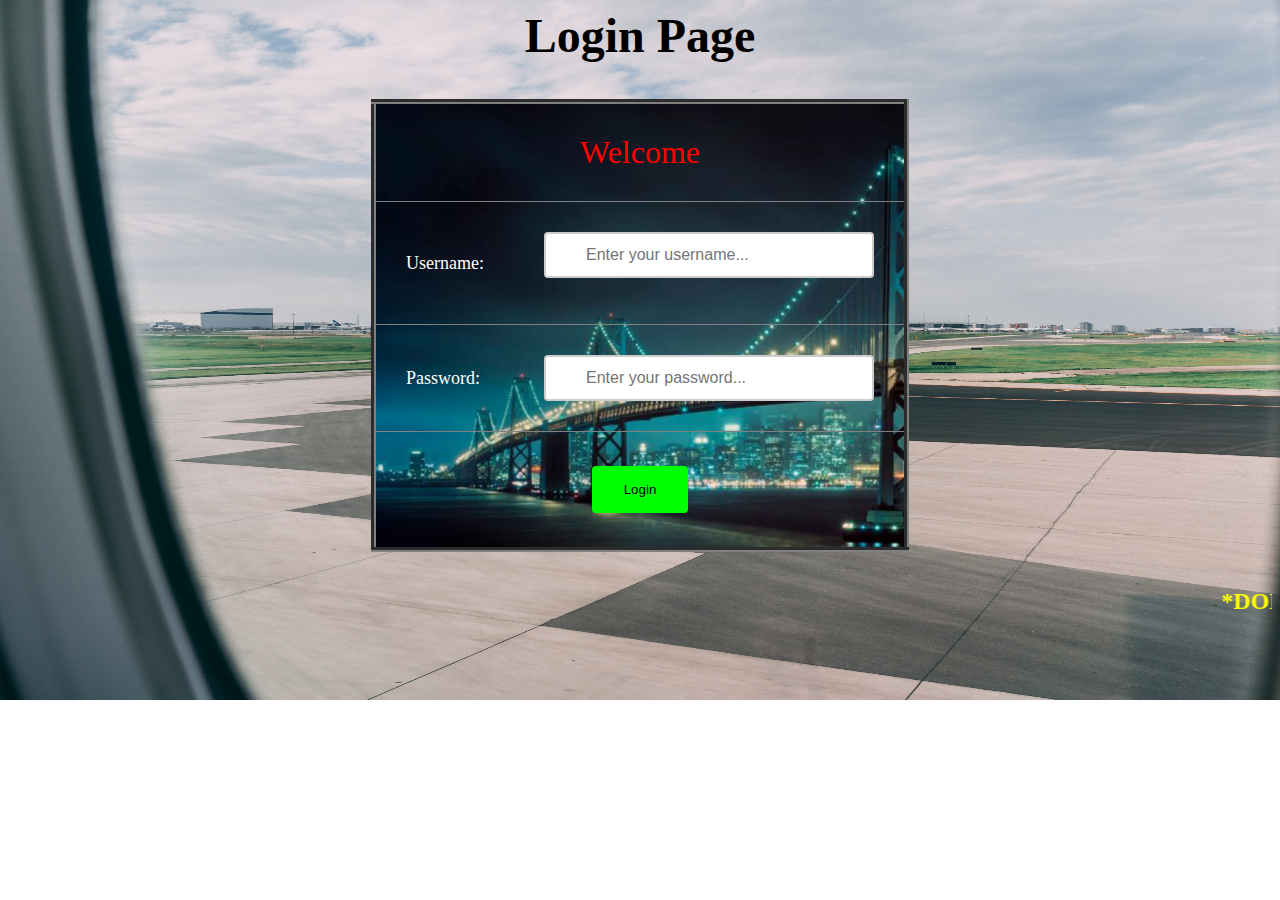
<file: login.html>
<html>
<head><title>Login Page</title></head>
<style>
body {
  background-image: url("login.jpg");
  background-size: 1400px 700px;
  background-repeat: no-repeat;
 }
table {
    padding: 30px;
	background-image: url("bridge.jpg");
	
	}
td {
    padding: 30px;
	}
input[type=submit]{
  background-color: #00FF00;
  border: none;
  border-radius: 4px;
  color: black;
  padding: 16px 32px;
  text-decoration: none;
  margin: 4px 2px;
  cursor: pointer;
  }
 input[type=text] {
  width: 330px;
  box-sizing: border-box;
  border: 2px solid #ccc;
  border-radius: 4px;
  font-size: 16px;
  background-color: white;
  background-position: 10px 10px; 
  background-repeat: no-repeat;
  padding: 12px 20px 12px 40px;
  
}
input[type=text]:focus {
  width: 100%;
}
input[type=password] {
  width: 330px;
  box-sizing: border-box;
  border: 2px solid #ccc;
  border-radius: 4px;
  font-size: 16px;
  background-color: white;
  background-position: 10px 10px; 
  background-repeat: no-repeat;
  padding: 12px 20px 12px 40px;
  
}
input[type=password]:focus {
  width: 100%;
}
</style>
<body>
<script>
function login1()
{
var username=document.getElementById("name").value;
var password=document.getElementById("pass").value;
var show = document.getElementById("alert");
if(username==null || username==""){
	alert("Username is blank");
	return false; 
	}
else if(password==null || password==""){
	alert("Password is blank");
	return false; 
	}
else{
	alert("Logged in successfully");
}
}
</script>
<center><font color="black" face="Magneto" size="20"><b>Login Page</b></font></center><br><br>
      <table rules="rows" border="5" color="white" align="center"><tr><td colspan="2" align="center"><font color="red" size="6" face="Algerian">Welcome</font></td></tr>
	                    <tr><td><font color="white" size="4" face="Times New Roman">Username:<td><form><input type="text" placeholder="Enter your username..." id="name"></tr>
						<tr><td><font color="white" size="4" face="Times New Roman">Password:<td><form><input type="password" placeholder="Enter your password..." id="pass"></tr></font>
						<tr><td colspan="2" align="center"><form><input type="submit" name="login" value="Login" onclick="login1()"></form></td></tr>
	  </table><br><br>
<marquee><font size="5" color="yellow"><b>*DON'T SHARE YOUR USERNAME, PASSWORD OR OTP WITH ANYONE*</b></font></marquee>
						
</body>
</html>
</file>
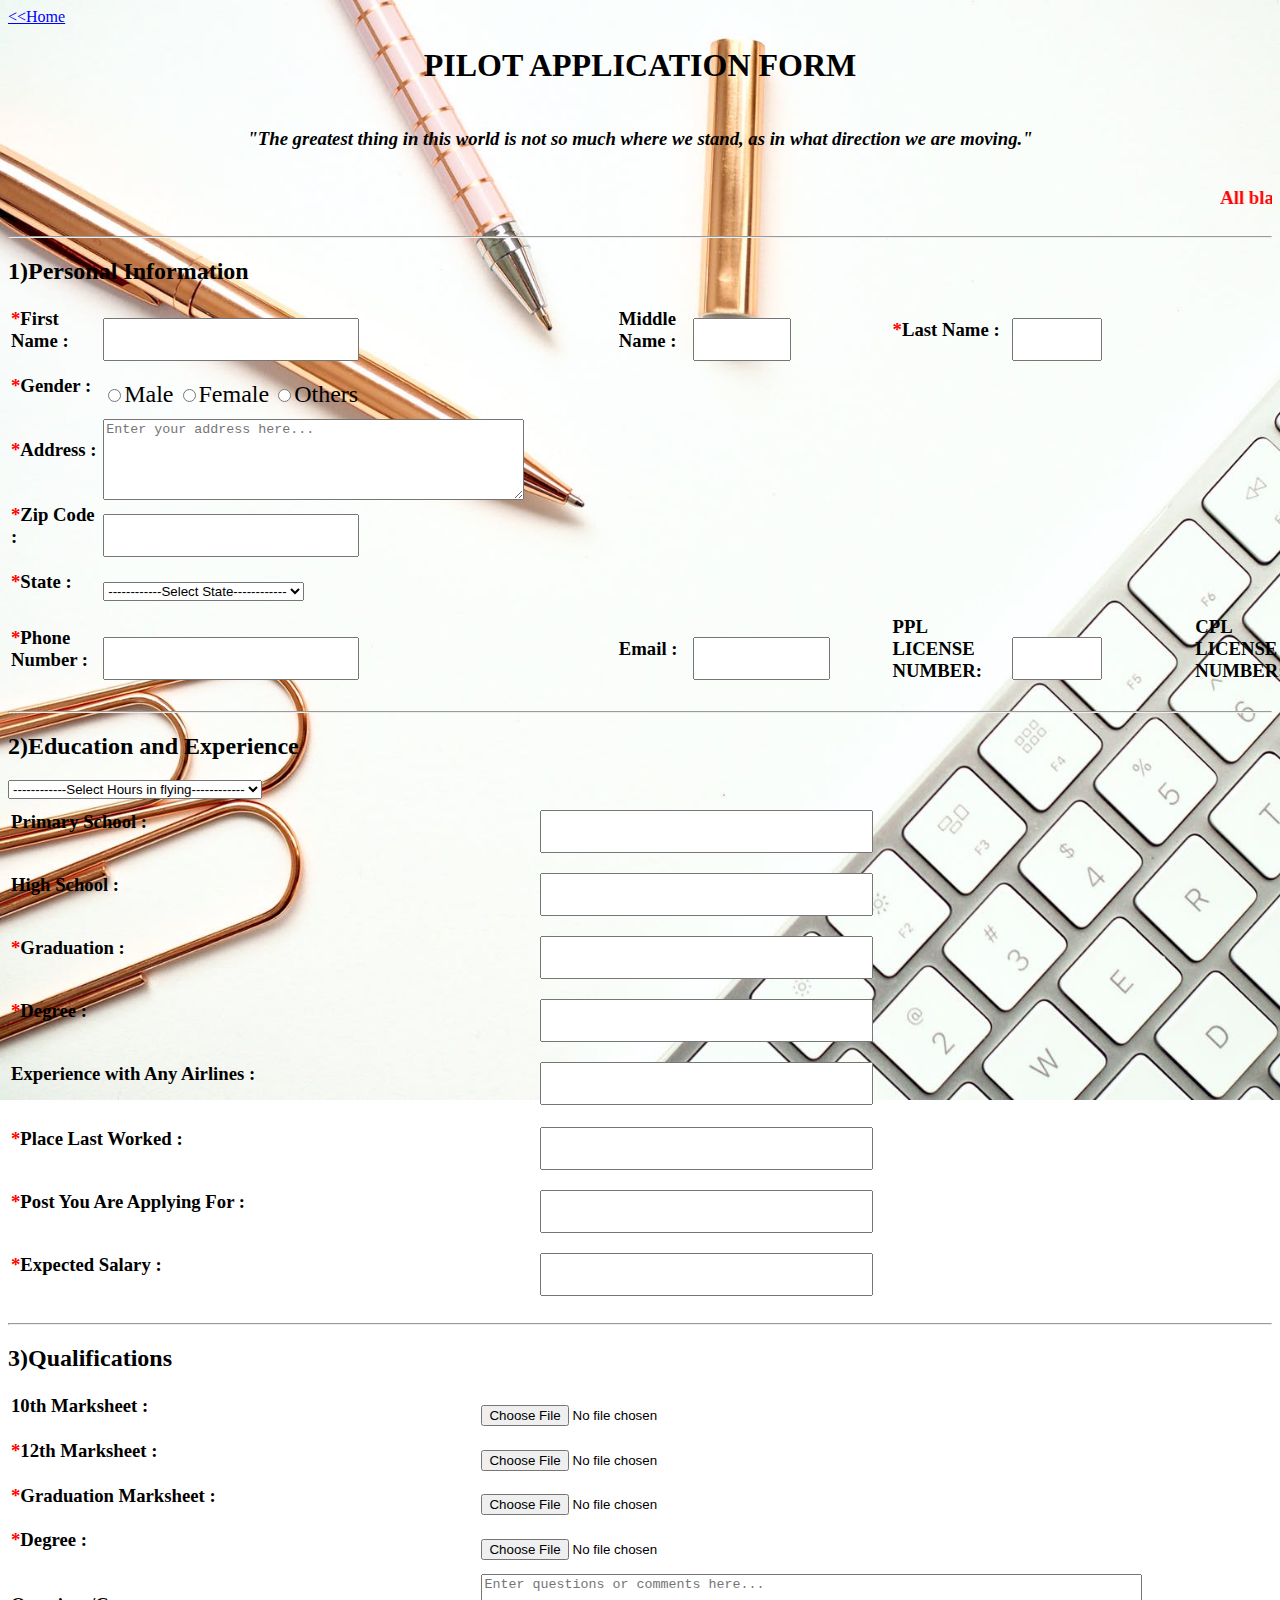
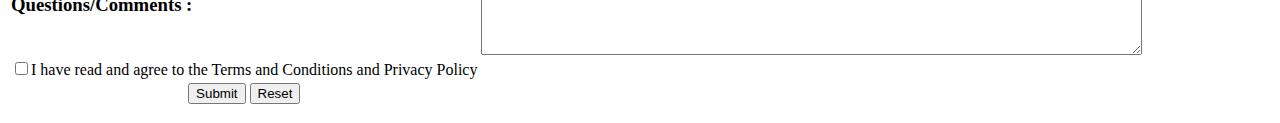
<file: Pilot JAP.html>
<html>
<head>
	<title>Pilot Application Form </title>
	<style>
		input[type=text] {
			width:50%;
			padding:12px 20px;
			margin: 8px 0;
		}
		input.email{
			width:70%;
		}
		input.ene{
			width:70%;
		}
		body{
			background-image:url("JAF.jpeg");
  			background-repeat:no-repeat;
  			background-attachment:fixed;
  			background-size:cover;
		}
		a:link {
			color: blue;
		}
		a:visited {
			color: blue;
		}
		a:hover {
			color: hotpink;
		}
		a:active {
			color: blue;
		}	
		body{
			background-repeat: no-repeat;
			background-size: 1430px 1100px;
			}
	</style>
</head>
<body>
	<a href="main.html">&lt;&lt;Home</a>
	<center>
		<h1><b>PILOT APPLICATION FORM</b></h1>
		<h3><br><i>"The greatest thing in this world is not so much where we stand, as in what direction we are moving."</i></h3>
	</center>
	<marquee>
		<h3><font color="red">All blanks with (*) are compulsory</font></h3>
	</marquee>
	<hr>
	<h2>1)Personal Information</h2>
	<table width="110%">
		<form method="get">
			<tr>
				<td><h3><font color="red">*</font>First Name  :  </h3><td><input type="text" name="fname" size="100"/>
	        		<td><h3>Middle Name  :  </h3><td><input type="text" name="mname" size="90"/>		
		    		<td><h3><font color="red">*</font>Last Name  :  </h3><td><input type="text" name="lname" size="80"/>
			</tr>
			<tr>
				<td><h3><font color="red">*</font>Gender  :  </h3></td>
				<td>
					<input type="radio" name="gender" value="male"><font size="5">Male</font>
		                    	<input type="radio" name="gender" value="female"><font size="5">Female</font>
					<input type="radio" name="gender" value="other"><font size="5">Others</font>
				</td>
			</tr>		
			<tr>
				<td><h3><font color="red">*</font>Address  :  </h3></td>
				<td><textarea rows="5" cols="50" placeholder="Enter your address here..."></textarea></td>
			</tr>
			<tr>
				<td><h3><font color="red">*</font>Zip Code  :  </h3></td>
				<td><input type="text" name="zno"/></td>
			</tr>
			<tr>
				<td><h3><font color="red">*</font>State  :  </h3></td>
				<td>
					<select name=slist>
					<option value="">------------Select State------------</option>
					<option value="Andaman and Nicobar Islands">Andaman and Nicobar Islands</option>
					<option value="Andhra Pradesh">Andhra Pradesh</option>
					<option value="Arunachal Pradesh">Arunachal Pradesh</option>
					<option value="Assam">Assam</option>
					<option value="Bihar">Bihar</option>
					<option value="Chandigarh">Chandigarh</option>
					<option value="Chhattisgarh">Chhattisgarh</option>
					<option value="Dadra and Nagar Haveli">Dadra and Nagar Haveli</option>
					<option value="Daman and Diu">Daman and Diu</option>
					<option value="Delhi">Delhi</option>
					<option value="Goa">Goa</option>
					<option value="Gujarat">Gujarat</option>
					<option value="Haryana">Haryana</option>
					<option value="Himachal Pradesh">Himachal Pradesh</option>
					<option value="Jammu and Kashmir">Jammu and Kashmir</option>
					<option value="Jharkhand">Jharkhand</option>
					<option value="Karnataka">Karnataka</option>
					<option value="Kerala">Kerala</option>
					<option value="Lakshadweep">Lakshadweep</option>
					<option value="Madhya Pradesh">Madhya Pradesh</option>
					<option value="Maharashtra">Maharashtra</option>
					<option value="Manipur">Manipur</option>
					<option value="Meghalaya">Meghalaya</option>
					<option value="Mizoram">Mizoram</option>
					<option value="Nagaland">Nagaland</option>
					<option value="Orissa">Orissa</option>
					<option value="Pondicherry">Pondicherry</option>
					<option value="Punjab">Punjab</option>
					<option value="Rajasthan">Rajasthan</option>
					<option value="Sikkim">Sikkim</option>
					<option value="Tamil Nadu">Tamil Nadu</option>
					<option value="Tripura">Tripura</option>
					<option value="Uttaranchal">Uttaranchal</option>
					<option value="Uttar Pradesh">Uttar Pradesh</option>
					<option value="West Bengal">West Bengal</option>
					</select>
				</td>
			</tr>
			<tr>
				<td><h3><font color="red">*</font>Phone Number  :  </h3></td>
				<td><input type="text" name="pno"/></td>
				<td><h3>Email : </h3></td>
				<td><input type="text" name="email" class="email"/></td>
				<td><h3>PPL LICENSE NUMBER: </h3></td>
				<td><input type="text" name="PPL LICENSE NUMBER" class="PPL LICENSE NUMBER"/></td>
				<td><h3>CPL LICENSE NUMBER: </h3></td>
				<td><input type="text" name="CPL LICENSE NUMBER" class="CPL LICENSE NUMBER"/></td>
			</tr>
		</form>
	</table>
	<hr>
	<h2>2)Education and Experience</h2>
	<form>
		<table width="80%">
			<tr>
				<td><h3>Primary School : </h3></td>
				<td><input type="text" name="psname" class="ene"/></td>
			</tr>   
		        <tr>
		            	<td><h3>High School : </h3></td>
				<td><input type="text" name="hsname" class="ene" /></td>
			</tr>
                	<tr>
				<td><h3><font color="red">*</font>Graduation : </h3></td>
				<td><input type="text" name="gname" class="ene"/></td>
			</tr>
                	<tr>
		            	<td><h3><font color="red">*</font>Degree : </h3></td>
				<td><input type="text" name="dname" class="ene"/></td>
			</tr>   
		        <tr>
				<td><h3><font color="red"></font>Experience with Any Airlines : </h3></td>
				<td><input type="text" name="exname" class="ene"/></td>
			</tr>
			<tr>

            <select name=slist>
				<option value="">------------Select Hours in flying------------</option>
				<option value="175 - 225">175 - 225</option>
				<option value="226 - 350">226 - 350</option>
				<option value="350+">350+</option>
            </tr>    
                	<tr>
		            	<td><h3><font color="red">*</font>Place Last Worked : </h3></td>
				<td><input type="text" name="placename" class="ene"/></td>
		        </tr>
			<tr>
				<td><h3><font color="red">*</font>Post You Are Applying For : </h3></td>
				<td><input type="text" name="apppost" class="ene"/></td> 
			</tr>
                	<tr>
			        <td><h3><font color="red">*</font>Expected Salary : </h3></td>
				<td><input type="text" name="salary" class="ene"/></td>
			</tr>
		</table>
	</form>
	<hr>
	<h2>3)Qualifications</h2>
	<form>
		<table>
			<tr>
				<td><h3>10th Marksheet : </h3></td>
				<td><input type="file" name="tm" accept="image"/></td>
			</tr>
			<tr>
				<td><h3><font color="red">*</font>12th Marksheet : </h3></td>
				<td><input type="file" name="twm" accept="image"/></td>
			</tr>
			<tr>
				<td><h3><font color="red">*</font>Graduation Marksheet : </h3></td>
				<td><input type="file" name="gm" accept="image"/></td>
			</tr>
			<tr>
				<td><h3><font color="red">*</font>Degree : </h3></td>
				<td><input type="file" name="dm" accept="image"/></td>
			</tr>
			<tr>
				<td><h3>Questions/Comments : </h3></td>
				<td><textarea rows="5" cols="80" placeholder="Enter questions or comments here..."></textarea></td>
			</tr>
			<tr>
				<td align="center"><input type="checkbox" name="checkbox" value="check" id="agree"/>I have read and agree to the Terms and Conditions and Privacy Policy</td>
			</tr>
			<tr align="center">
				<td>
					<input type="button" value="Submit" onclick="window.location.href='Thanks.html'" </button>
					<input type="reset" name="reset"/>
				</td>
			</tr>
		</table>
	</form>		
</body>
</html>
</file>
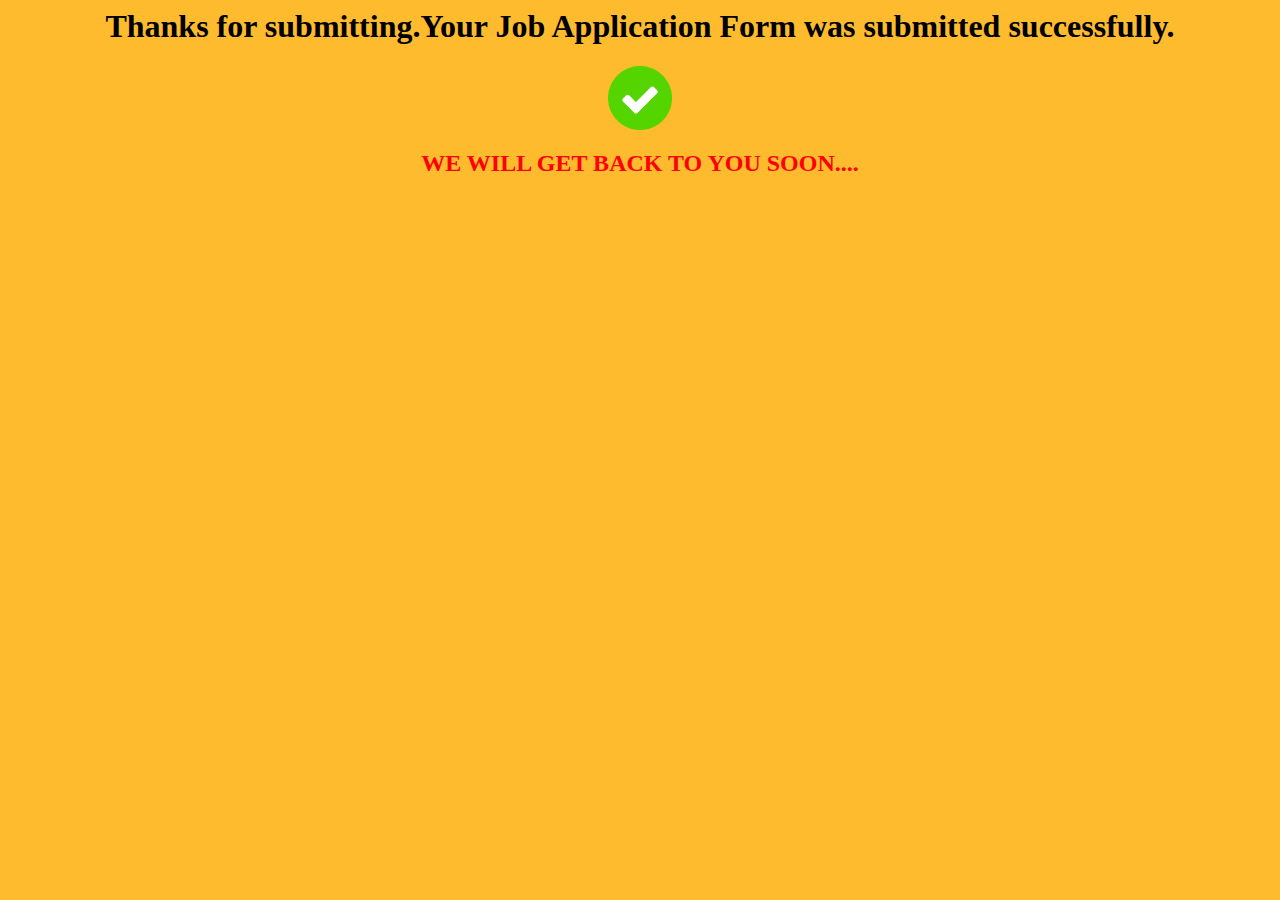
<file: Thanks.html>
<html>
<head><title>Thanks for submitting</title></head>
<body bgcolor="#fdbb2d">
<h1><center>Thanks for submitting.Your Job Application Form was submitted successfully.</center></h1>
<center><img src="tick.png" width="5%"></img></center>
<h2><center><font color="red">WE WILL GET BACK TO YOU SOON....</font></center></h2>
</body>
</html>
</file>
